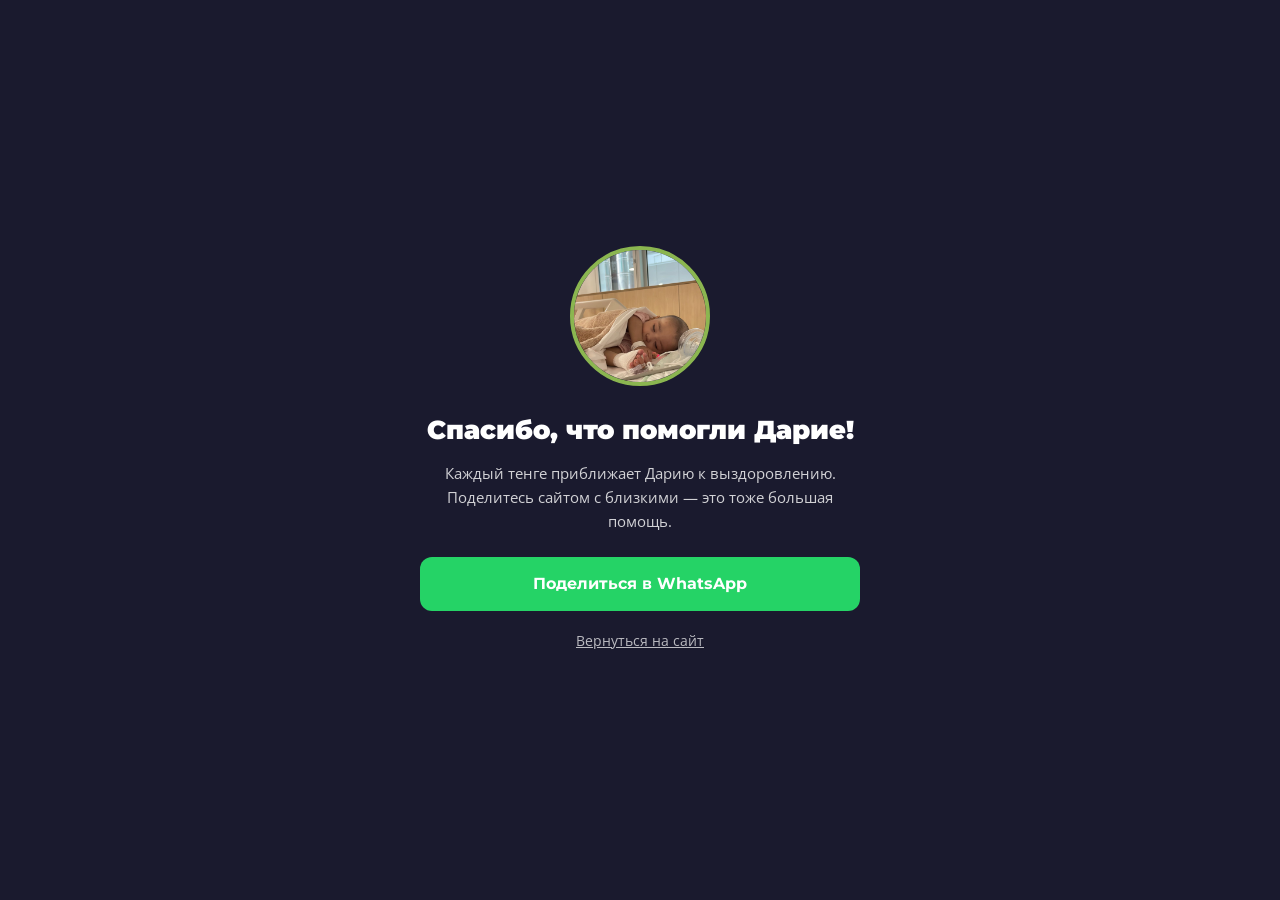
<file: thanks.html>
<!DOCTYPE html>
<html lang="ru">
<head>
  <meta charset="UTF-8" />
  <meta name="viewport" content="width=device-width, initial-scale=1.0" />
  <meta name="robots" content="noindex" />
  <meta name="theme-color" content="#1a1a2e" />
  <title>Спасибо за помощь Дарие</title>
  <link rel="stylesheet" href="css/style.css" />
  <style>
    body { margin: 0; min-height: 100vh; background: #1a1a2e; color: #fff; font-family: 'Open Sans', sans-serif;
      display: flex; align-items: center; justify-content: center; padding: 24px 16px; box-sizing: border-box; }
    .thanks { max-width: 440px; width: 100%; text-align: center; }
    .thanks img { width: 140px; height: 140px; border-radius: 50%; object-fit: cover; object-position: center 20%;
      border: 4px solid #8bb650; margin-bottom: 20px; }
    .thanks h1 { font-family: 'Montserrat', sans-serif; font-weight: 900; font-size: 26px; line-height: 1.25; margin: 0 0 14px; }
    .thanks .paid { color: #b5e06a; font-weight: 600; font-size: 17px; margin: 0 0 14px; }
    .thanks p { font-size: 15px; line-height: 1.6; color: rgba(255,255,255,0.8); margin: 0 0 24px; }
    .thanks .share { display: flex; align-items: center; justify-content: center; height: 54px; border-radius: 12px;
      background: #25d366; color: #fff; text-decoration: none; font-family: 'Montserrat', sans-serif; font-weight: 700; font-size: 16px; }
    .thanks .back { display: inline-block; margin-top: 18px; color: rgba(255,255,255,0.7); font-size: 14px; }
  </style>
  <!-- Meta Pixel Code -->
  <script>
  !function(f,b,e,v,n,t,s)
  {if(f.fbq)return;n=f.fbq=function(){n.callMethod?
  n.callMethod.apply(n,arguments):n.queue.push(arguments)};
  if(!f._fbq)f._fbq=n;n.push=n;n.loaded=!0;n.version='2.0';
  n.queue=[];t=b.createElement(e);t.async=!0;
  t.src=v;s=b.getElementsByTagName(e)[0];
  s.parentNode.insertBefore(t,s)}(window, document,'script',
  'https://connect.facebook.net/en_US/fbevents.js');
  fbq('init', '1085446607804654');
  fbq('track', 'PageView');
  </script>
  <noscript><img height="1" width="1" style="display:none"
  src="https://www.facebook.com/tr?id=1085446607804654&ev=PageView&noscript=1"
  /></noscript>
  <!-- End Meta Pixel Code -->
</head>
<body>
  <div class="thanks">
    <img src="img/img1.jpeg" alt="Дария" />
    <h1>Спасибо, что помогли Дарие!</h1>
    <div class="paid" id="paid" hidden></div>
    <p>Каждый тенге приближает Дарию к выздоровлению. Поделитесь сайтом с близкими — это тоже большая помощь.</p>
    <a class="share" href="https://wa.me/?text=%D0%9F%D0%BE%D0%BC%D0%BE%D0%B3%D0%B8%D1%82%D0%B5%20%D0%94%D0%B0%D1%80%D0%B8%D0%B5%2C%20%D0%B5%D0%B9%202%20%D0%B3%D0%BE%D0%B4%D0%B0%2C%20%D0%BD%D0%B5%D0%B9%D1%80%D0%BE%D0%B1%D0%BB%D0%B0%D1%81%D1%82%D0%BE%D0%BC%D0%B0%204%20%D1%81%D1%82%D0%B0%D0%B4%D0%B8%D0%B8.%20%D0%9E%D1%81%D1%82%D0%B0%D0%BB%D0%BE%D1%81%D1%8C%20%D0%B2%D1%81%D0%B5%D0%B3%D0%BE%202%20%D0%BA%D1%83%D1%80%D1%81%D0%B0%20%D1%82%D0%B5%D1%80%D0%B0%D0%BF%D0%B8%D0%B8%3A%20https%3A//dariyakomek.kz/" target="_blank" rel="noopener">Поделиться в WhatsApp</a>
    <a class="back" href="./">Вернуться на сайт</a>
  </div>
  <script>
    // Событие оплаты для пикселя отправляем, только если сервер подтвердил оплату, и один раз на платёж
    (async () => {
      const id = new URLSearchParams(location.search).get('id');
      if (!id) return;
      try {
        const resp = await fetch('https://dariyakomek.kz/api/donate/status?id=' + encodeURIComponent(id), { cache: 'no-store' });
        const data = await resp.json();
        if (data.status !== 'paid' || !data.amount) return;
        const el = document.getElementById('paid');
        el.textContent = 'Ваш платёж ' + data.amount.toLocaleString('ru-RU') + ' ₸ получен';
        el.hidden = false;
        const key = 'donate-tracked-' + id;
        if (localStorage.getItem(key)) return;
        localStorage.setItem(key, '1');
        if (window.fbq) fbq('track', 'Purchase', { value: data.amount, currency: 'KZT' }, { eventID: 'donate-' + id });
      } catch (e) {}
    })();
  </script>
</body>
</html>
</file>
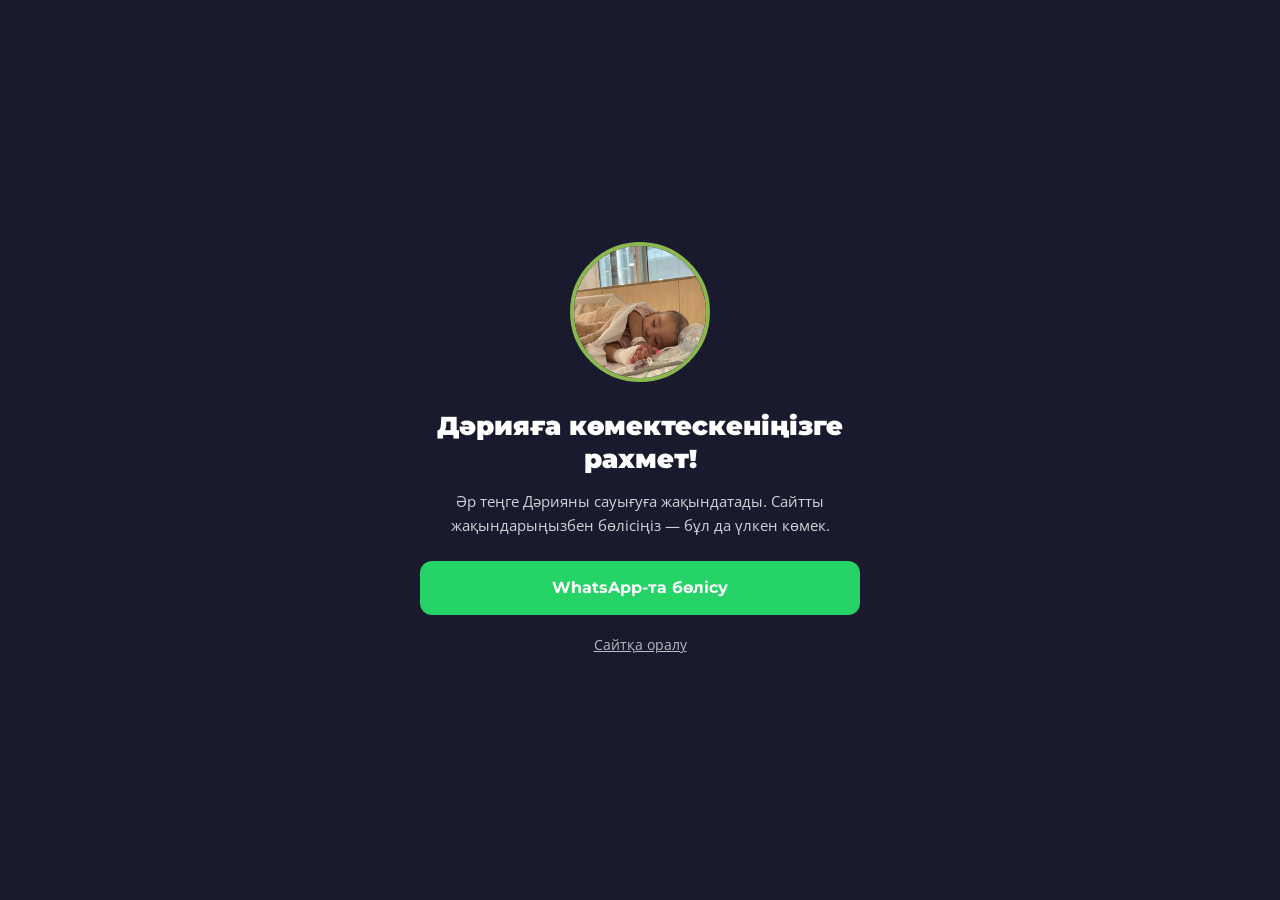
<file: kz/thanks.html>
<!DOCTYPE html>
<html lang="kk">
<head>
  <meta charset="UTF-8" />
  <meta name="viewport" content="width=device-width, initial-scale=1.0" />
  <meta name="robots" content="noindex" />
  <meta name="theme-color" content="#1a1a2e" />
  <title>Дәрияға көмектескеніңізге рахмет</title>
  <link rel="stylesheet" href="../css/style.css" />
  <style>
    body { margin: 0; min-height: 100vh; background: #1a1a2e; color: #fff; font-family: 'Open Sans', sans-serif;
      display: flex; align-items: center; justify-content: center; padding: 24px 16px; box-sizing: border-box; }
    .thanks { max-width: 440px; width: 100%; text-align: center; }
    .thanks img { width: 140px; height: 140px; border-radius: 50%; object-fit: cover; object-position: center 20%;
      border: 4px solid #8bb650; margin-bottom: 20px; }
    .thanks h1 { font-family: 'Montserrat', sans-serif; font-weight: 900; font-size: 26px; line-height: 1.25; margin: 0 0 14px; }
    .thanks .paid { color: #b5e06a; font-weight: 600; font-size: 17px; margin: 0 0 14px; }
    .thanks p { font-size: 15px; line-height: 1.6; color: rgba(255,255,255,0.8); margin: 0 0 24px; }
    .thanks .share { display: flex; align-items: center; justify-content: center; height: 54px; border-radius: 12px;
      background: #25d366; color: #fff; text-decoration: none; font-family: 'Montserrat', sans-serif; font-weight: 700; font-size: 16px; }
    .thanks .back { display: inline-block; margin-top: 18px; color: rgba(255,255,255,0.7); font-size: 14px; }
  </style>
  <!-- Meta Pixel Code -->
  <script>
  !function(f,b,e,v,n,t,s)
  {if(f.fbq)return;n=f.fbq=function(){n.callMethod?
  n.callMethod.apply(n,arguments):n.queue.push(arguments)};
  if(!f._fbq)f._fbq=n;n.push=n;n.loaded=!0;n.version='2.0';
  n.queue=[];t=b.createElement(e);t.async=!0;
  t.src=v;s=b.getElementsByTagName(e)[0];
  s.parentNode.insertBefore(t,s)}(window, document,'script',
  'https://connect.facebook.net/en_US/fbevents.js');
  fbq('init', '1085446607804654');
  fbq('track', 'PageView');
  </script>
  <noscript><img height="1" width="1" style="display:none"
  src="https://www.facebook.com/tr?id=1085446607804654&ev=PageView&noscript=1"
  /></noscript>
  <!-- End Meta Pixel Code -->
</head>
<body>
  <div class="thanks">
    <img src="../img/img1.jpeg" alt="Дәрия" />
    <h1>Дәрияға көмектескеніңізге рахмет!</h1>
    <div class="paid" id="paid" hidden></div>
    <p>Әр теңге Дәрияны сауығуға жақындатады. Сайтты жақындарыңызбен бөлісіңіз — бұл да үлкен көмек.</p>
    <a class="share" href="https://wa.me/?text=%D0%94%D3%99%D1%80%D0%B8%D1%8F%D2%93%D0%B0%20%D0%BA%D3%A9%D0%BC%D0%B5%D0%BA%D1%82%D0%B5%D1%81%D0%B5%D0%B9%D1%96%D0%BA%2C%20%D0%BE%D0%BB%202%20%D0%B6%D0%B0%D1%81%D1%82%D0%B0%2C%204-%D1%88%D1%96%20%D1%81%D0%B0%D1%82%D1%8B%D0%BB%D1%8B%20%D0%BD%D0%B5%D0%B9%D1%80%D0%BE%D0%B1%D0%BB%D0%B0%D1%81%D1%82%D0%BE%D0%BC%D0%B0.%20%D0%95%D0%BC%D0%BD%D1%96%D2%A3%20%D0%BD%D0%B5%D0%B1%D3%99%D1%80%D1%96%202%20%D0%BA%D1%83%D1%80%D1%81%D1%8B%20%D2%9B%D0%B0%D0%BB%D0%B4%D1%8B%3A%20https%3A//dariyakomek.kz/kz/" target="_blank" rel="noopener">WhatsApp-та бөлісу</a>
    <a class="back" href="./">Сайтқа оралу</a>
  </div>
  <script>
    // Событие оплаты для пикселя отправляем, только если сервер подтвердил оплату, и один раз на платёж
    (async () => {
      const id = new URLSearchParams(location.search).get('id');
      if (!id) return;
      try {
        const resp = await fetch('https://dariyakomek.kz/api/donate/status?id=' + encodeURIComponent(id), { cache: 'no-store' });
        const data = await resp.json();
        if (data.status !== 'paid' || !data.amount) return;
        const el = document.getElementById('paid');
        el.textContent = data.amount.toLocaleString('ru-RU') + ' ₸ төлеміңіз қабылданды';
        el.hidden = false;
        const key = 'donate-tracked-' + id;
        if (localStorage.getItem(key)) return;
        localStorage.setItem(key, '1');
        if (window.fbq) fbq('track', 'Purchase', { value: data.amount, currency: 'KZT' }, { eventID: 'donate-' + id });
      } catch (e) {}
    })();
  </script>
</body>
</html>
</file>
<file: css/style.css>
@import url('https://fonts.googleapis.com/css2?family=Montserrat:wght@700;900&family=Open+Sans:wght@400;600&display=swap');

* {
  margin: 0;
  padding: 0;
  box-sizing: border-box;
}

body {
  font-family: 'Segoe UI', Arial, sans-serif;
  background: #f9f6f1;
  color: #2d2d2d;
  line-height: 1.7;
}

/* ─── HERO ─── */
.hero {
  background: linear-gradient(135deg, #1a1a2e 0%, #16213e 60%, #0f3460 100%);
  color: #fff;
  padding: 72px 48px 64px;
  position: relative;
  overflow: hidden;
}

.hero::before {
  content: '';
  position: absolute;
  top: -60px;
  left: -60px;
  width: 300px;
  height: 300px;
  background: rgba(139, 182, 80, 0.12);
  border-radius: 50%;
  pointer-events: none;
}

.hero::after {
  content: '';
  position: absolute;
  bottom: -80px;
  right: -40px;
  width: 250px;
  height: 250px;
  background: rgba(218, 199, 252, 0.1);
  border-radius: 50%;
  pointer-events: none;
}

.hero-inner {
  max-width: 1100px;
  margin: 0 auto;
  display: flex;
  align-items: center;
  gap: 56px;
  position: relative;
  z-index: 1;
}

.hero-text {
  flex: 1;
  min-width: 0;
}

.hero-badge {
  display: inline-block;
  background: #8bb650;
  color: #fff;
  font-size: 13px;
  font-weight: 700;
  letter-spacing: 1.5px;
  text-transform: uppercase;
  padding: 6px 18px;
  border-radius: 20px;
  margin-bottom: 24px;
}

.hero h1 {
  font-size: clamp(26px, 4vw, 48px);
  font-weight: 800;
  line-height: 1.2;
  margin-bottom: 20px;
}

.hero h1 span {
  color: #8bb650;
}

.hero-sub {
  font-size: 17px;
  color: rgba(255,255,255,0.75);
  margin-bottom: 36px;
  max-width: 460px;
}

/* ─── HERO IMAGE CARD ─── */
.hero-image-card {
  flex-shrink: 0;
  width: 300px;
  background: #8bb650;
  border-radius: 24px;
  padding: 16px;
  display: flex;
  flex-direction: column;
  gap: 12px;
  box-shadow: 0 20px 60px rgba(0,0,0,0.4);
}

.hero-image-card img {
  width: 100%;
  border-radius: 14px;
  display: block;
  object-fit: cover;
  object-position: center top;
}

.hero-image-card img:first-child {
  height: 280px;
}

.hero-image-card img:last-child {
  height: 200px;
}

@media (max-width: 860px) {
  .hero {
    padding: 56px 24px 48px;
  }
  .hero-inner {
    flex-direction: column;
    align-items: center;
    text-align: center;
    gap: 36px;
  }
  .hero h1 { margin: 0 auto 20px; }
  .hero-sub { margin: 0 auto 36px; }
  .hero-image-card {
    width: 100%;
    max-width: 360px;
    flex-direction: row;
    gap: 10px;
    padding: 12px;
  }
  .hero-image-card img:first-child,
  .hero-image-card img:last-child {
    height: 180px;
    flex: 1;
  }
}

.urgency-box {
  display: inline-block;
  background: rgba(255,255,255,0.08);
  border: 1px solid rgba(255,255,255,0.2);
  border-radius: 16px;
  padding: 20px 36px;
  margin-bottom: 40px;
}

.urgency-label {
  font-size: 13px;
  color: rgba(255,255,255,0.55);
  text-transform: uppercase;
  letter-spacing: 1px;
  margin-bottom: 6px;
}

.urgency-amount {
  font-size: clamp(28px, 4vw, 44px);
  font-weight: 900;
  color: #fff;
}

.urgency-amount span {
  color: #f0c040;
}

.urgency-date {
  font-size: 13px;
  color: rgba(255,255,255,0.45);
  margin-top: 4px;
}

/* ─── DONATION SECTION ─── */
.donate-section {
  background: #fff;
  padding: 56px 24px 0;
  text-align: center;
  box-shadow: 0 2px 20px rgba(0,0,0,0.06);
}

.donate-section h2 {
  font-size: 26px;
  font-weight: 700;
  margin-bottom: 8px;
  color: #1a1a2e;
}

.donate-section p {
  color: #666;
  margin-bottom: 32px;
  font-size: 15px;
}

.donate-btn {
  display: inline-block;
  background: linear-gradient(135deg, #8bb650, #6a9a3a);
  color: #fff;
  font-size: 18px;
  font-weight: 700;
  padding: 18px 56px;
  border-radius: 50px;
  border: none;
  cursor: pointer;
  text-decoration: none;
  transition: all 0.25s;
  box-shadow: 0 8px 24px rgba(139,182,80,0.4);
  letter-spacing: 0.5px;
}

.donate-btn:hover {
  transform: translateY(-3px);
  box-shadow: 0 12px 32px rgba(139,182,80,0.5);
}

/* ─── STORY SECTION ─── */
.story-section {
  max-width: 800px;
  margin: 0 auto;
  padding: 64px 24px;
}

.section-label {
  font-size: 12px;
  font-weight: 700;
  letter-spacing: 2px;
  text-transform: uppercase;
  color: #8bb650;
  margin-bottom: 12px;
}

.story-section > h2 {
  font-size: 32px;
  font-weight: 800;
  color: #1a1a2e;
  margin-bottom: 48px;
  text-align: center;
}

.story-card {
  background: #fff;
  border-radius: 20px;
  padding: 36px 40px;
  margin-bottom: 24px;
  box-shadow: 0 4px 24px rgba(0,0,0,0.07);
  border-left: 5px solid #8bb650;
  position: relative;
}

.story-card:nth-child(3) {
  border-left-color: #dac7fc;
}

.story-card:nth-child(4) {
  border-left-color: #f0c040;
}

.story-step {
  display: inline-block;
  background: #8bb650;
  color: #fff;
  font-size: 12px;
  font-weight: 700;
  padding: 4px 12px;
  border-radius: 20px;
  margin-bottom: 14px;
  letter-spacing: 1px;
  text-transform: uppercase;
}

.story-card:nth-child(3) .story-step {
  background: #dac7fc;
  color: #4a2fa0;
}

.story-card:nth-child(4) .story-step {
  background: #f0c040;
  color: #5a4200;
}

.story-card h3 {
  font-size: 22px;
  font-weight: 800;
  color: #1a1a2e;
  margin-bottom: 14px;
}

.story-card p {
  color: #555;
  font-size: 16px;
  line-height: 1.8;
}

.timeline {
  margin-top: 16px;
  padding-left: 0;
  list-style: none;
}

.timeline li {
  position: relative;
  padding-left: 20px;
  margin-bottom: 10px;
  font-size: 15px;
  color: #555;
}

.timeline li .dot {
  position: absolute;
  left: 0;
  top: 9px;
  width: 8px;
  height: 8px;
  background: #dac7fc;
  border-radius: 50%;
}

/* ─── DIAGNOSIS HIGHLIGHT ─── */
.diagnosis-box {
  background: linear-gradient(135deg, #1a1a2e, #0f3460);
  color: #fff;
  border-radius: 20px;
  padding: 48px 40px;
  text-align: center;
  margin: 0 24px 40px;
  max-width: 800px;
  margin-left: auto;
  margin-right: auto;
}

.diagnosis-box .label {
  font-size: 13px;
  letter-spacing: 2px;
  text-transform: uppercase;
  color: rgba(255,255,255,0.5);
  margin-bottom: 12px;
}

.diagnosis-box h2 {
  font-size: clamp(22px, 4vw, 36px);
  font-weight: 900;
  line-height: 1.3;
  margin-bottom: 16px;
}

.diagnosis-box h2 span {
  color: #f0c040;
}

.diagnosis-box p {
  color: rgba(255,255,255,0.7);
  font-size: 16px;
  max-width: 560px;
  margin: 0 auto;
}

/* ─── TREATMENT PLAN ─── */
.treatment-section {
  background: #fff;
  padding: 64px 24px;
}

.treatment-section h2 {
  text-align: center;
  font-size: 30px;
  font-weight: 800;
  color: #1a1a2e;
  margin-bottom: 40px;
}

.treatment-steps {
  display: flex;
  flex-wrap: wrap;
  gap: 20px;
  max-width: 800px;
  margin: 0 auto;
  justify-content: center;
}

.treatment-step {
  flex: 1;
  min-width: 200px;
  background: #f9f6f1;
  border-radius: 16px;
  padding: 28px 24px;
  text-align: center;
  position: relative;
}

.step-num {
  width: 48px;
  height: 48px;
  background: #8bb650;
  color: #fff;
  border-radius: 50%;
  display: flex;
  align-items: center;
  justify-content: center;
  font-size: 20px;
  font-weight: 900;
  margin: 0 auto 16px;
}

.treatment-step:nth-child(2) .step-num {
  background: #dac7fc;
  color: #4a2fa0;
}

.treatment-step:nth-child(3) .step-num {
  background: #f0c040;
  color: #5a4200;
}

.treatment-step h3 {
  font-size: 16px;
  font-weight: 700;
  color: #1a1a2e;
  margin-bottom: 8px;
}

.treatment-step p {
  font-size: 14px;
  color: #777;
}

/* ─── QUOTE SECTION ─── */
.quote-section {
  background: linear-gradient(135deg, #dac7fc 0%, #e8d8ff 100%);
  padding: 64px 24px;
  text-align: center;
}

.quote-section blockquote {
  font-size: clamp(20px, 3vw, 30px);
  font-weight: 700;
  color: #2d1a6e;
  max-width: 680px;
  margin: 0 auto 20px;
  line-height: 1.5;
}

.quote-section blockquote::before {
  content: '\201C';
  font-size: 60px;
  color: rgba(74, 47, 160, 0.25);
  display: block;
  line-height: 0.5;
  margin-bottom: 20px;
}

.quote-section .appeal {
  font-size: 18px;
  color: #4a2fa0;
  font-weight: 600;
}

/* ─── PAYMENT SECTION ─── */
.payment-section {
  background: #fff;
  padding: 64px 24px;
  text-align: center;
}

.payment-section h2 {
  font-size: 28px;
  font-weight: 800;
  color: #1a1a2e;
  margin-bottom: 36px;
}

.payment-cards {
  display: flex;
  flex-wrap: wrap;
  gap: 20px;
  max-width: 800px;
  margin: 0 auto 40px;
  justify-content: center;
}

.payment-card {
  flex: 1;
  min-width: 220px;
  background: #f9f6f1;
  border-radius: 20px;
  padding: 32px 28px;
  text-align: left;
}

.payment-card .card-icon {
  width: 48px;
  height: 48px;
  border-radius: 12px;
  display: flex;
  align-items: center;
  justify-content: center;
  font-size: 22px;
  margin-bottom: 16px;
}

.payment-card:nth-child(1) .card-icon { background: #e8f5d8; }
.payment-card:nth-child(2) .card-icon { background: #dac7fc; }
.payment-card:nth-child(3) .card-icon { background: #fef3cd; }
.payment-card:nth-child(4) .card-icon { background: #fde0d0; }

.payment-card h3 {
  font-size: 14px;
  font-weight: 700;
  text-transform: uppercase;
  letter-spacing: 1px;
  color: #999;
  margin-bottom: 8px;
}

.payment-card .value {
  font-size: 18px;
  font-weight: 800;
  color: #1a1a2e;
  word-break: break-all;
}

.copy-btn {
  background: none;
  border: none;
  color: #8bb650;
  font-size: 13px;
  font-weight: 600;
  cursor: pointer;
  margin-top: 8px;
  padding: 0;
  display: block;
}

.copy-btn:hover {
  text-decoration: underline;
}

a.copy-btn { text-decoration: none; }
a.copy-btn:hover { text-decoration: underline; }

.timeline a { color: #8bb650; font-weight: 600; }

.disclaimer {
  max-width: 680px;
  margin: 0 auto;
  font-size: 13px;
  color: #aaa;
  line-height: 1.7;
  padding: 0 12px;
}

/* ─── FOOTER CTA ─── */
.footer-cta {
  background: linear-gradient(135deg, #8bb650, #6a9a3a);
  padding: 64px 24px;
  text-align: center;
  color: #fff;
}

.footer-cta h2 {
  font-size: clamp(24px, 4vw, 40px);
  font-weight: 900;
  margin-bottom: 12px;
}

.footer-cta p {
  font-size: 17px;
  opacity: 0.85;
  margin-bottom: 32px;
  max-width: 500px;
  margin-left: auto;
  margin-right: auto;
}

.footer-cta .donate-btn {
  background: #fff;
  color: #5a8a30;
  box-shadow: 0 8px 24px rgba(0,0,0,0.2);
}

.footer-cta .donate-btn:hover {
  background: #f5f5f5;
}

/* ─── FOOTER ─── */
footer {
  background: #1a1a2e;
  color: rgba(255,255,255,0.4);
  text-align: center;
  padding: 24px;
  font-size: 13px;
}

/* ─── PROGRESS BAR ─── */
.progress-wrap {
  max-width: 480px;
  margin: 32px 0 0;
}

.progress-labels {
  display: flex;
  justify-content: space-between;
  font-size: 13px;
  margin-bottom: 8px;
}

.progress-bar {
  background: rgba(255,255,255,0.15);
  border-radius: 50px;
  height: 10px;
  overflow: hidden;
}

.progress-fill {
  height: 100%;
  background: linear-gradient(90deg, #8bb650, #b5e06a);
  border-radius: 50px;
  width: 0%;
  transition: width 1.5s ease;
}

/* ─── STICKY DONATE BAR ─── */
.sticky-bar {
  position: fixed;
  bottom: 0;
  left: 0;
  right: 0;
  background: #fff;
  box-shadow: 0 -4px 20px rgba(0,0,0,0.12);
  padding: 14px 24px;
  display: flex;
  align-items: center;
  justify-content: space-between;
  gap: 16px;
  z-index: 100;
}

.sticky-bar .sticky-text {
  font-size: 14px;
  font-weight: 600;
  color: #1a1a2e;
}

.sticky-bar .sticky-text span {
  color: #8bb650;
}

.sticky-bar .donate-btn {
  font-size: 15px;
  padding: 12px 32px;
  white-space: nowrap;
  margin-bottom: 13px;
}

@media (max-width: 540px) {
  .sticky-bar .sticky-text { display: none; }
  .sticky-bar { justify-content: center; }
  .story-card { padding: 24px 20px; }
  .payment-card { min-width: 100%; }
}

/* ─── LANDING PAGE ─── */
/* --w — ширина фото-карточки; от неё считаются масштаб и обрезка фото */
#landing { font-family: 'Open Sans', sans-serif; background: #1a1a2e; --w: min(100vw, 520px); }
#landing .card {
  position: relative; width: 100%; max-width: var(--w); margin: 0 auto;
  border-radius: 0; overflow: hidden;
  display: flex; flex-direction: column;
  background-color: #1a1a2e;
  background-image: url('../img/img5.jpeg');
  background-repeat: no-repeat;
  /* верх фото (стена, шарики) обрезан — сверху видно голову и тело Дарии */
  background-size: calc(var(--w) * 1.5) auto;
  background-position: center calc(var(--w) * -1.46);
}
#landing .top {
  position: relative; z-index: 2; padding: 52px 20px 22px;
  text-align: center;
  background: linear-gradient(to bottom, rgba(26,26,46,0) 0%, rgba(26,26,46,0.8) 30%, #1a1a2e 100%);
}
#landing .headline {
  font-family: 'Montserrat', sans-serif; font-weight: 900;
  font-size: 26px; line-height: 1.2; color: #fff; margin-bottom: 10px;
  text-shadow: 0 2px 10px rgba(0,0,0,0.35);
}
#landing .headline span { color: #b5e06a; white-space: nowrap; }
#landing .debt { font-size: 17px; font-weight: 600; line-height: 1.4; color: rgba(255,255,255,0.92); }
#landing .debt strong { color: #f0c040; font-weight: 900; font-size: 21px; white-space: nowrap; }
#landing .who { margin-top: 14px; font-size: 14px; line-height: 1.5; color: rgba(255,255,255,0.7); }
#landing .who b { color: #fff; font-weight: 600; }
/* высота открытой части фото над надписями (лицо Дарии) */
#landing .spacer { position: relative; z-index: 1; height: calc(var(--w) * 0.42); }
#landing .bottom {
  position: relative; z-index: 2; padding: 28px 28px 28px;
  text-align: center; margin-top: auto;
}
@keyframes shine { from { left: -75%; } to { left: 130%; } }
@media (max-width: 360px) {
  #landing .headline { font-size: 22px; }
}
@media (min-width: 768px) {
  #landing .headline { font-size: 28px; }
}
/* ─── VIDEO SECTION ─── */
.video-section {
  background: #fff;
  padding: 64px 24px;
  text-align: center;
}

.video-section h2 {
  font-size: 30px;
  font-weight: 800;
  color: #1a1a2e;
  margin-bottom: 8px;
}

.video-section .video-sub {
  color: #777;
  font-size: 16px;
  margin-bottom: 28px;
}

.video-wrap {
  max-width: 380px;
  margin: 0 auto;
  border-radius: 20px;
  overflow: hidden;
  background: #000;
  box-shadow: 0 8px 32px rgba(0,0,0,0.18);
  line-height: 0;
}

.video-wrap video {
  width: 100%;
  height: auto;
  display: block;
  border-radius: 20px;
}

/* ─── СУММЫ СБОРА ─── */
.amount-grid {
  display: flex;
  flex-wrap: wrap;
  gap: 14px;
  margin-bottom: 26px;
}

.amount-item {
  flex: 1;
  min-width: 150px;
  background: #f9f6f1;
  border-radius: 14px;
  padding: 18px 16px;
  text-align: center;
  border-top: 4px solid #1a1a2e;
}

.amount-item.paid { border-top-color: #8bb650; }
.amount-item.need { border-top-color: #e8401a; background: #fff2ee; }

.amount-label {
  font-size: 12px;
  text-transform: uppercase;
  letter-spacing: 1px;
  color: #999;
  font-weight: 700;
  margin-bottom: 6px;
  line-height: 1.4;
}

.amount-value {
  font-size: 24px;
  font-weight: 900;
  color: #1a1a2e;
  line-height: 1.2;
}

.amount-item.need .amount-value { color: #e8401a; }

.amount-usd {
  font-size: 14px;
  color: #999;
  margin-top: 2px;
}

/* ─── ДОКУМЕНТЫ ─── */
.docs-grid {
  display: flex;
  flex-wrap: wrap;
  gap: 16px;
  margin-top: 22px;
}

.docs-grid figure {
  flex: 1;
  min-width: 200px;
  margin: 0;
}

.docs-grid img {
  width: 100%;
  border-radius: 12px;
  display: block;
  cursor: zoom-in;
  border: 1px solid #eee;
}

.docs-grid figcaption {
  font-size: 13px;
  color: #999;
  margin-top: 8px;
  line-height: 1.5;
}

/* ─── ПОДПИСЬ РОДИТЕЛЕЙ ─── */
.story-card .signature {
  margin-top: 22px;
  padding-top: 18px;
  border-top: 1px solid #eee;
  font-style: italic;
  color: #1a1a2e;
  font-weight: 600;
}

.story-card p + p { margin-top: 14px; }

/* ─── СТАТУС В ПЛАНЕ ЛЕЧЕНИЯ ─── */
.treatment-step:nth-child(4) .step-num { background: #fde0d0; color: #a03a10; }
.treatment-step:nth-child(5) .step-num { background: #cfe4f5; color: #14507d; }

.step-status {
  display: inline-block;
  font-size: 11px;
  font-weight: 700;
  text-transform: uppercase;
  letter-spacing: 1px;
  padding: 3px 10px;
  border-radius: 20px;
  margin-top: 10px;
}

.step-status.done { background: #e8f5d8; color: #4a7020; }
.step-status.now  { background: #cfe4f5; color: #14507d; }
.step-status.next { background: #fde0d0; color: #a03a10; }

@media (max-width: 540px) {
  .amount-item { min-width: 100%; }
  .video-section { padding: 48px 16px; }
  .video-section h2 { font-size: 25px; }
}

/* ─── ПЕРЕКЛЮЧАТЕЛЬ ЯЗЫКА ─── */
.lang-switch {
  position: absolute; top: 14px; right: 14px; z-index: 3;
  background: rgba(255,255,255,0.92); color: #1a1a2e;
  font-family: 'Montserrat', sans-serif; font-weight: 700; font-size: 13px;
  padding: 6px 14px; border-radius: 20px; text-decoration: none;
  box-shadow: 0 2px 10px rgba(0,0,0,0.25);
}

/* ─── ГЛАВНЫЙ ЭКРАН: посыл, сбор, кнопки ─── */
#landing .bottom { padding: 24px 16px 28px; }
#landing .panel {
  max-width: 520px; margin: 0 auto;
  background: rgba(255,255,255,0.96); border-radius: 18px;
  padding: 22px 18px 18px;
  box-shadow: 0 10px 34px rgba(0,0,0,0.3);
}
#landing .raise { margin: 0 0 18px; }
#landing .raise-labels {
  display: flex; justify-content: space-between; gap: 10px;
  font-size: 14px; color: #666; margin-bottom: 6px;
}
#landing .raise-labels strong { color: #1a1a2e; }
#landing .raise-labels .left { color: #e8401a; }
#landing .raise .progress-bar { background: #ece7df; height: 10px; }
#landing .landing-requisites {
  display: inline-block; margin-top: 14px;
  font-size: 14px; font-weight: 600; color: #5a8a30; text-decoration: none;
}

/* ─── КНОПКИ СУММ ─── */
.donate-box { max-width: 520px; margin: 0 auto; }
.donate-title {
  font-family: 'Montserrat', sans-serif; font-weight: 700;
  font-size: 16px; color: #1a1a2e; margin-bottom: 16px;
}
.donate-amounts {
  display: grid; grid-template-columns: repeat(4, 1fr);
  gap: 16px 10px; margin-bottom: 12px;
}
.donate-amount, .donate-other {
  position: relative; overflow: hidden;
  display: flex; align-items: center; justify-content: center; gap: 8px;
  border-radius: 12px; text-decoration: none;
  font-family: 'Montserrat', sans-serif; font-weight: 700;
  transition: transform 0.2s, box-shadow 0.2s, background 0.2s, color 0.2s;
}
.donate-amount {
  height: 54px; font-size: 18px; white-space: nowrap;
  background: #fff; color: #1a1a2e; border: 2px solid #8bb650;
  box-shadow: 0 4px 14px rgba(139,182,80,0.3);
}
.donate-amount:hover {
  background: #8bb650; color: #fff;
  transform: translateY(-2px); box-shadow: 0 8px 22px rgba(139,182,80,0.5);
}
.donate-amount.popular {
  overflow: visible;
  background: linear-gradient(135deg, #e8401a, #c0392b); color: #fff;
  border-color: #e8401a;
  animation: popular-pulse 2s ease-out infinite;
}
.donate-amount.popular:hover { transform: translateY(-2px) scale(1.03); }
.donate-amount.loading { opacity: 0.6; cursor: progress; pointer-events: none; }
.donate-badge {
  position: absolute; top: -11px; left: 50%; transform: translateX(-50%);
  background: #f0c040; color: #5a4200;
  font-size: 10px; font-weight: 800; letter-spacing: 0.5px; text-transform: uppercase;
  padding: 2px 9px; border-radius: 10px; white-space: nowrap;
  box-shadow: 0 2px 6px rgba(0,0,0,0.15);
}
.donate-other {
  height: 50px; font-size: 16px;
  background: #dac7fc; color: #4a2fa0; border: 2px solid #dac7fc;
}
.donate-other:hover { background: #b89ef5; border-color: #b89ef5; color: #fff; transform: translateY(-2px); }
.donate-other img { width: 24px; height: 24px; border-radius: 6px; }
.donate-other[hidden], .donate-custom[hidden] { display: none; }
.donate-custom { display: flex; gap: 8px; }
.donate-custom input {
  flex: 1; min-width: 0; height: 50px; padding: 0 14px;
  border: 2px solid #b89ef5; border-radius: 12px; background: #fff; color: #1a1a2e;
  font-family: 'Montserrat', sans-serif; font-weight: 700; font-size: 18px;
}
.donate-custom input:focus { outline: none; border-color: #4a2fa0; }
.donate-custom button {
  height: 50px; padding: 0 20px; border: 0; border-radius: 12px; cursor: pointer;
  background: #4a2fa0; color: #fff; font-family: 'Montserrat', sans-serif; font-weight: 700; font-size: 16px;
}
.donate-custom.loading { opacity: 0.6; pointer-events: none; }
/* блик по кнопкам — «подсветка» */
.donate-amount::after, .donate-other::after {
  content: ''; position: absolute; top: 0; left: -75%;
  width: 50%; height: 100%; pointer-events: none;
  background: linear-gradient(120deg, transparent 0%, rgba(255,255,255,0.45) 50%, transparent 100%);
  transform: skewX(-20deg);
  animation: shine 3.5s ease-in-out infinite;
}
.donate-amount.popular::after { display: none; }
@keyframes popular-pulse {
  0%   { box-shadow: 0 0 0 0 rgba(232,64,26,0.55), 0 6px 20px rgba(232,64,26,0.4); }
  70%  { box-shadow: 0 0 0 12px rgba(232,64,26,0), 0 6px 20px rgba(232,64,26,0.4); }
  100% { box-shadow: 0 0 0 0 rgba(232,64,26,0), 0 6px 20px rgba(232,64,26,0.4); }
}
.donate-note { font-size: 12px; color: #888; margin-top: 10px; line-height: 1.5; }

.donate-section { padding-bottom: 8px; }
.donate-section .donate-box { margin-top: 8px; }

@media (max-width: 480px) {
  .donate-amounts { grid-template-columns: repeat(2, 1fr); }
  #landing .bottom { padding: 20px 12px 24px; }
}
@media (prefers-reduced-motion: reduce) {
  .donate-amount.popular, .donate-amount::after, .donate-other::after { animation: none; }
}

/* ─── ГЛАВНЫЙ ЭКРАН: планшет и компьютер ─── */
@media (min-width: 521px) {
  #landing .landing-wrap { padding-top: 24px; }
  #landing .card { border-radius: 20px; }
}
@media (min-width: 1000px) {
  #landing { --w: 440px; }
  #landing .landing-wrap {
    display: flex; align-items: center; justify-content: center; gap: 40px;
    max-width: 1040px; margin: 0 auto; padding: 40px 24px;
  }
  #landing .card { flex: 0 0 var(--w); margin: 0; }
  #landing .bottom { flex: 1; max-width: 520px; padding: 0; }
}
</file>
